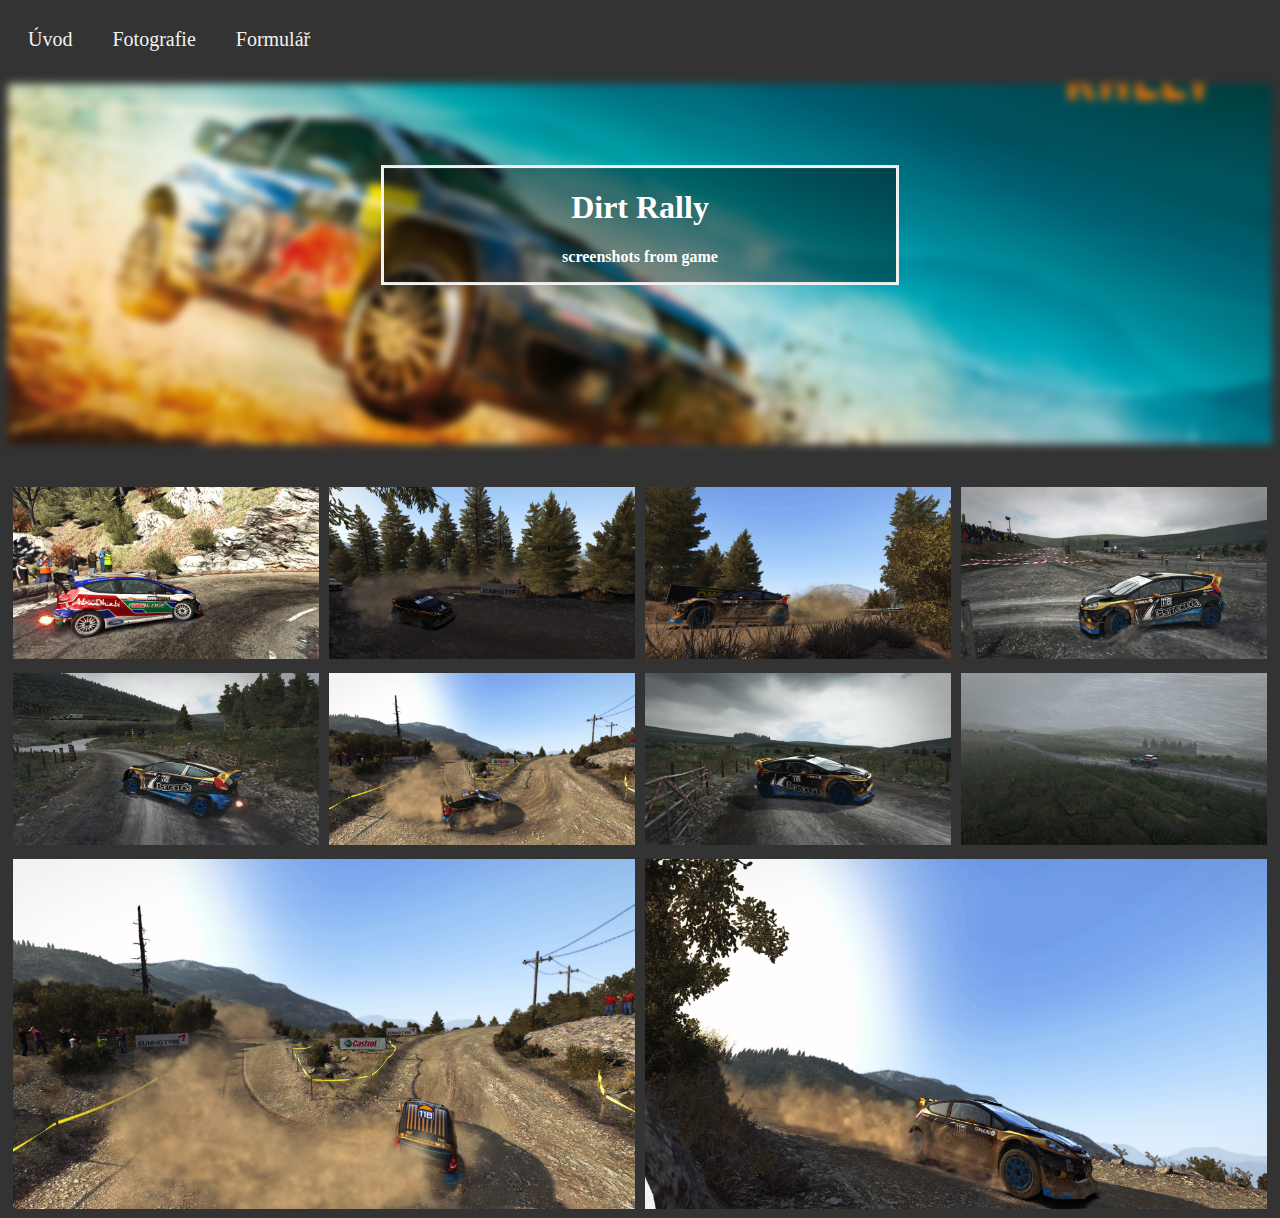
<file: index.html>
<!DOCTYPE html>
<html lang="en">
<head>
    <meta charset="UTF-8">
    <title>Title</title>
    <link rel="stylesheet" href="styles/defaultStyle.css">
</head>

<body>

<div class = "menu">
    <nav>
        <a href="index.html">Úvod</a>
        <a href="fotoview.html">Fotografie</a>
        <a href="Aboutus.html">Formulář</a>
    </nav>
</div>

<div class="bg-image"></div>

<div class="bg-text">
    <h1>Dirt Rally</h1>
    <p>screenshots from game</p>
</div>

<div class="gallery">


    <div class="sloupec">
        <a target="_blank" href="fotoview.html">
            <img src="img/image%20(1).jpg" alt="1">
        </a>
    </div>
    <div class="sloupec">
        <a target="_blank" href="fotoview.html">
            <img src="img/image%20(2).jpg" alt="2">
        </a>
    </div>
    <div class="sloupec">
        <a target="_blank" href="fotoview.html">
            <img src="img/image%20(3).jpg" alt="3">
        </a>
    </div>
    <div class="sloupec">
        <a target="_blank" href="fotoview.html">
            <img src="img/image%20(4).jpg" alt="4">
        </a>
    </div>




</div>

<div class="gallery">

    <div class="sloupec">
        <a target="_blank" href="fotoview.html">
            <img src="img/image%20(5).jpg" alt="5">
        </a>
    </div>
    <div class="sloupec">
        <a target="_blank" href="fotoview.html">
            <img src="img/image%20(6).jpg" alt="6">
        </a>
    </div>
    <div class="sloupec">
        <a target="_blank" href="fotoview.html">
            <img src="img/image%20(7).jpg" alt="7">
        </a>
    </div>
    <div class="sloupec">
        <a target="_blank" href="fotoview.html">
            <img src="img/image%20(8).jpg" alt="8">
        </a>
    </div>

</div>

<div class="gallery">

    <div class="sloupec">
        <a target="_blank" href="fotoview.html">
            <img src="img/image%20(9).jpg" alt="19">
        </a>
    </div>
    <div class="sloupec">
        <a target="_blank" href="fotoview.html">
            <img src="img/image%20(10).jpg" alt="10">
        </a>
    </div>

</div>


</body>

<footer>



</footer>

</html>
</file>
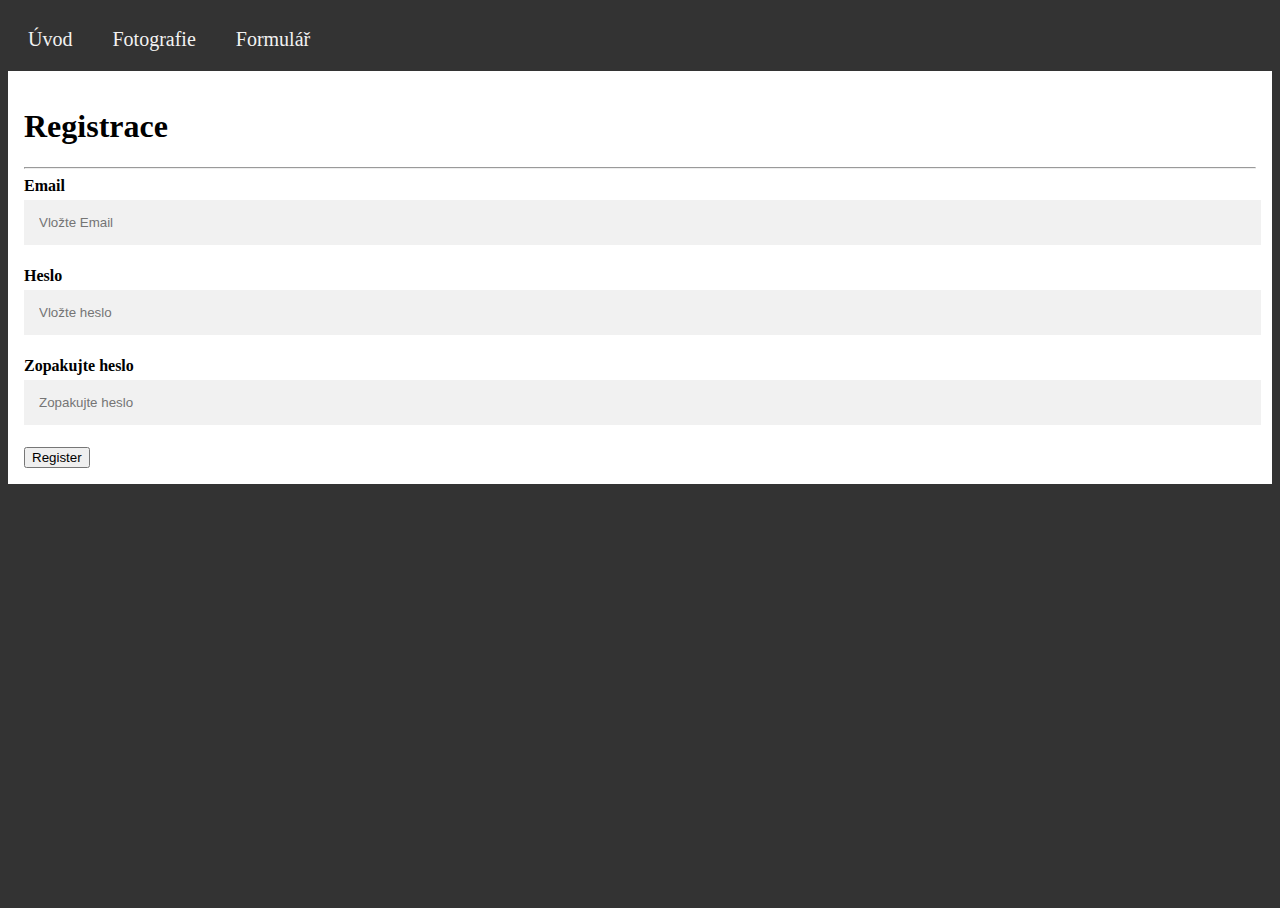
<file: Aboutus.html>
<!DOCTYPE html>
<html lang="en">
<head>
    <meta charset="UTF-8">
    <title>Title</title>
    <link rel="stylesheet" href="styles/register.css">
</head>
<body>

<div class = "menu">
    <nav>
        <a href="index.html">Úvod</a>
        <a href="fotoview.html">Fotografie</a>
        <a href="Aboutus.html">Formulář</a>
    </nav>
</div>

<form>

    <div class="register">

        <h1>Registrace</h1>
        <hr>

        <label for="email"><b>Email</b></label>
        <input type="text" placeholder="Vložte Email" name="email" id="email" required>

        <label for="psw"><b>Heslo</b></label>
        <input type="password" placeholder="Vložte heslo" name="psw" id="psw" required>

        <label for="psw-repeat"><b>Zopakujte heslo</b></label>
        <input type="password" placeholder="Zopakujte heslo" name="psw-repeat" id="psw-repeat" required>

        <button type="submit" class="registerbtn">Register</button>

    </div>

</form>


</body>
</html>
</file>
<file: styles/defaultStyle.css>
body,html{
    height: 100%;
    background-color: #333;;
}

.menu{
    overflow: hidden;
    width: 100%;
}
.menu a{
    float: left;

    display: block;
    color: #f2f2f2;
    text-align: center;
    padding: 20px;
    text-decoration: none;
    font-size: 20px;
}

.bg-image{
    background-image: url("../img/dr.jpg");

    height: 40%;


    filter: blur(4px);
    -webkit-filter: blur(4px);

    background-position: center;
    background-repeat: no-repeat;
    background-size:cover;
    position: relative;
    margin-bottom: 3%;
    margin-top: 1%;
}

.bg-text{

    background-color: rgb(0,0,0);
    background-color: rgba(0,0,0, 0.4);
    color: white;
    font-weight: bold;
    border: 3px solid #f1f1f1;
    position: absolute;
    top: 25%;
    left: 50%;
    transform: translate(-50%, -50%); /* jak spravne transformovat text, protoze v teto situaci pri velkem zvetseni pretece obsah */
    z-index: 2;
    width: 40%;
    text-align: center;

}

img{
    width: 100%;
}

.gallery{
display: flex;
}

.sloupec{
    flex: 25%;
    padding: 5px;
    width:  100%;
    justify-content: space-around;
}

@media screen and (max-width: 500px) {
    img{
        width: 100px;
    }
}
</file>
<file: styles/register.css>
body,html{
    height: 100%;
    background-color: #333;;
}

.menu{
    overflow: hidden;
    width: 100%;
}
.menu a{
    float: left;

    display: block;
    color: #f2f2f2;
    text-align: center;
    padding: 20px;
    text-decoration: none;
    font-size: 20px;
}

.register {
    padding: 16px;
    background-color: white;
}

input[type=text], input[type=password] {

    width: 98%;
    padding: 15px;
    margin: 5px 0 22px 0;
    display: inline-block;
    border: none;
    background: #f1f1f1;
}
</file>
